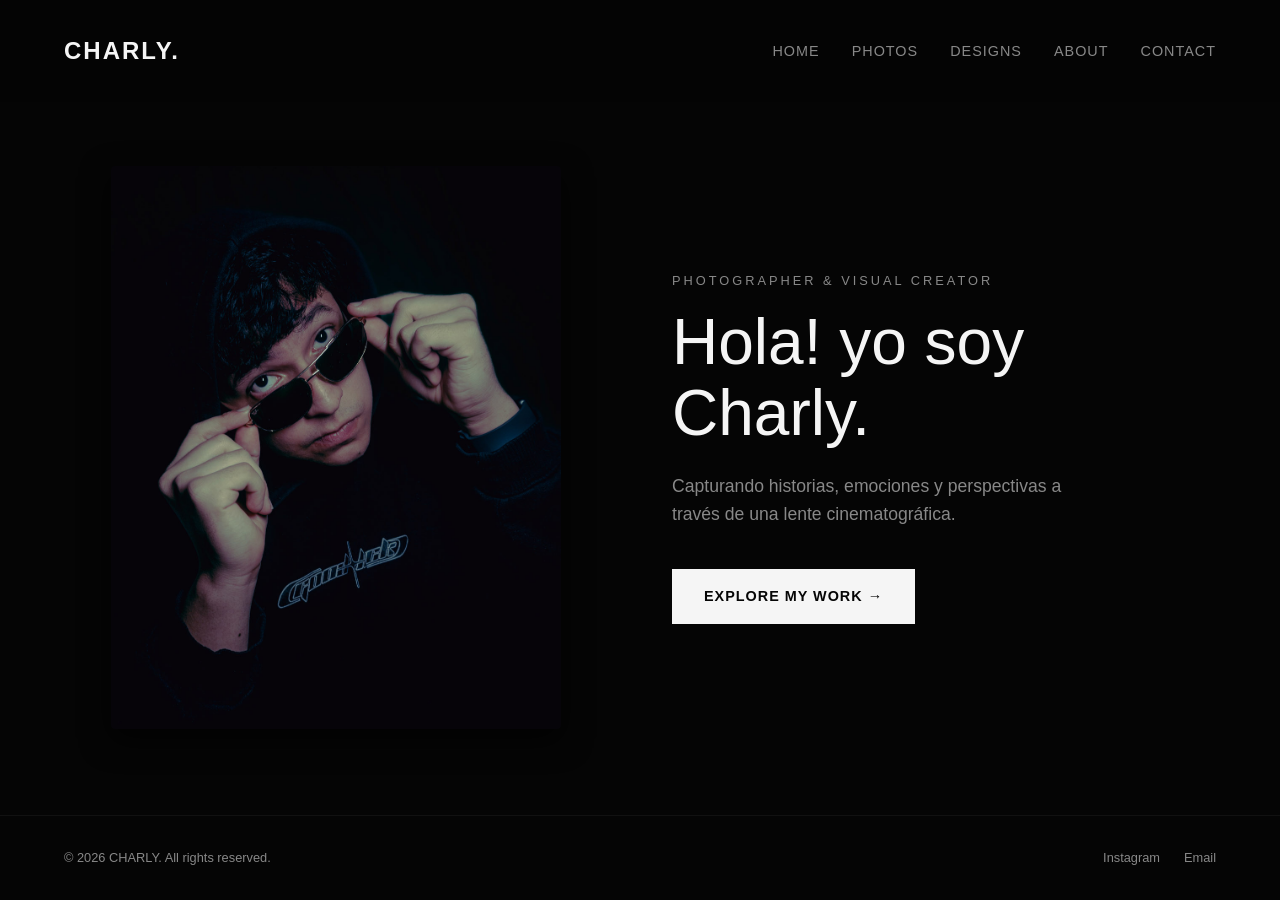
<file: index.html>
<!DOCTYPE html>
<html lang="es">
<head>
    <meta charset="UTF-8">
    <meta name="viewport" content="width=device-width, initial-scale=1.0">
    <title>CHARLY. | Photographer & Visual Creator</title>
    <link rel="stylesheet" href="css/style.css">
</head>
<body>
    <!-- Navegación Superior -->
    <header class="navbar">
        <div class="logo">
    <a href="index.html" style="text-decoration: none; color: inherit;">CHARLY.</a>
</div>
 <nav>
<ul class="nav-links">
    <li><a href="index.html">HOME</a></li>
    <li><a href="photos.html">PHOTOS</a></li>
    <li><a href="designs.html">DESIGNS</a></li>
    <li><a href="about.html">ABOUT</a></li>
    <li><a href="contact.html">CONTACT</a></li>
</ul>
        </nav>
    </header>

    <!-- Presentación Principal (HOME) -->
    <main class="hero-section">
       <div class="hero-image-container">
            <img src="assets/images/retrato.jpg" alt="Retrato de Carlos Ávila" class="hero-photo">
        </div>
        <div class="hero-text">
            <p class="subtitle">PHOTOGRAPHER & VISUAL CREATOR</p>
            <h1 class="title">Hola! yo soy Charly.</h1>
            <p class="description">
                Capturando historias, emociones y perspectivas a través de una lente cinematográfica.
            </p>
            <a href="photos.html" class="btn-explore">EXPLORE MY WORK &rarr;</a>
        </div>
    </main>

    <!-- Pie de página compartido -->
    <footer class="footer">
        <p>&copy; 2026 CHARLY. All rights reserved.</p>
        <div class="social-links">
<a href="https://www.instagram.com/charly.ph.arg/" target="_blank" rel="noopener noreferrer">Instagram</a>
<a href="mailto:sornozacarlos77@gmail.com">Email</a>
        </div>
    </footer>

    <script src="js/main.js"></script>
</body>
</html>
</file>
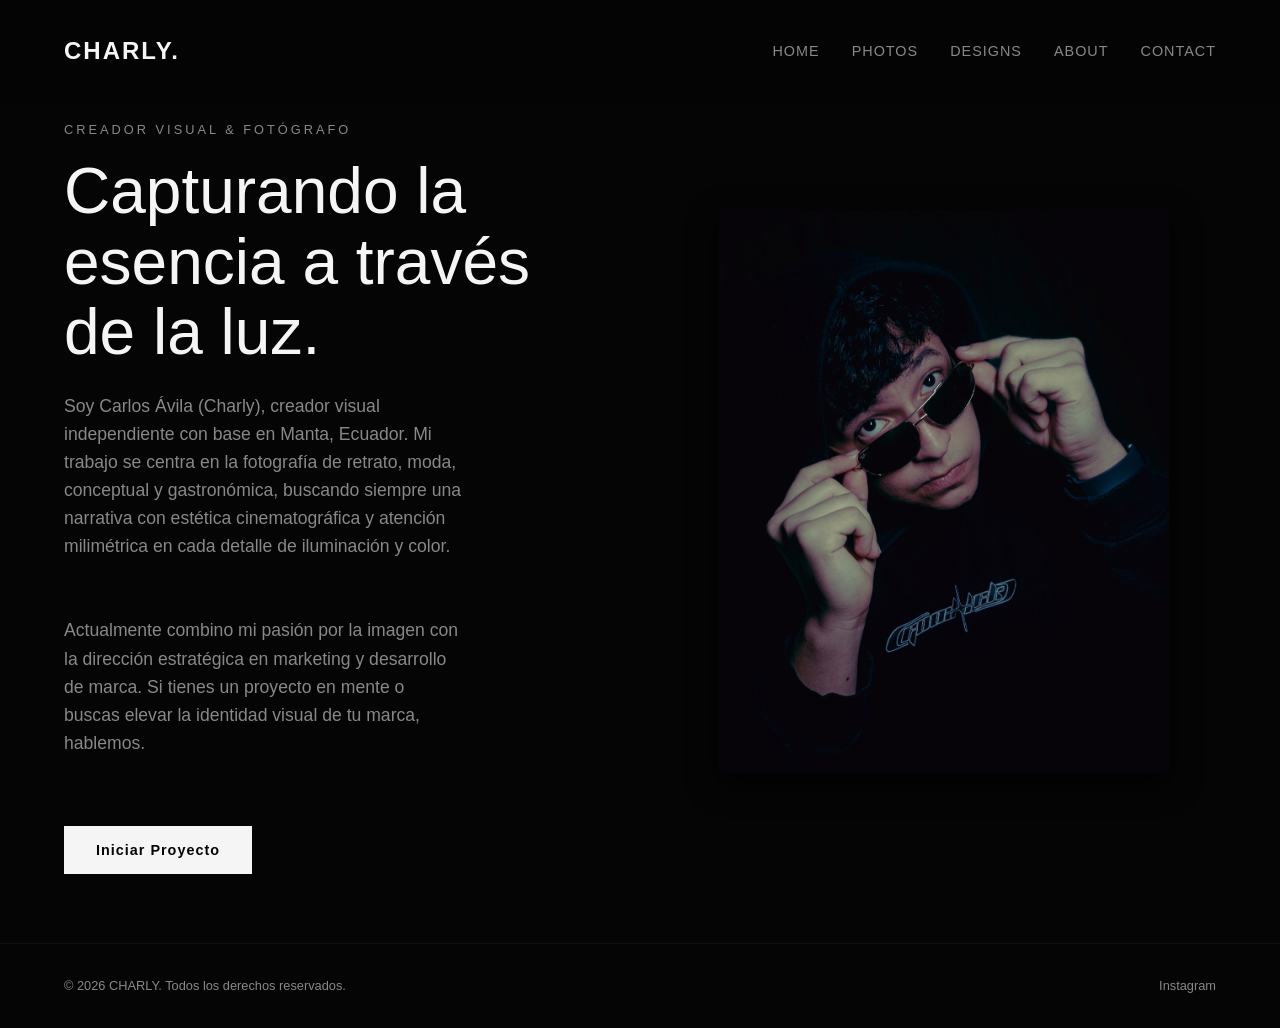
<file: about.html>
<!DOCTYPE html>
<html lang="es">
<head>
    <meta charset="UTF-8">
    <meta name="viewport" content="width=device-width, initial-scale=1.0">
    <title>Acerca de | CHARLY.</title>
    <link rel="stylesheet" href="css/style.css">
</head>
<body>

    <!-- Navbar Compartida -->
    <header class="navbar">
        <div class="logo"><a href="index.html" style="color: inherit; text-decoration: none;">CHARLY.</a></div>
        <nav>
<ul class="nav-links">
    <li><a href="index.html">HOME</a></li>
    <li><a href="photos.html">PHOTOS</a></li>
    <li><a href="designs.html">DESIGNS</a></li>
    <li><a href="about.html">ABOUT</a></li>
    <li><a href="contact.html">CONTACT</a></li>
</ul>
        </nav>
    </header>

    <!-- Contenido Principal: About & Contacto -->
    <main class="about-section">
        <div class="about-container">
            <div class="about-text">
                <span class="subtitle">Creador Visual & Fotógrafo</span>
                <h1 class="title">Capturando la esencia a través de la luz.</h1>
                <p class="description">
                    Soy Carlos Ávila (Charly), creador visual independiente con base en Manta, Ecuador. Mi trabajo se centra en la fotografía de retrato, moda, conceptual y gastronómica, buscando siempre una narrativa con estética cinematográfica y atención milimétrica en cada detalle de iluminación y color.
                </p>
                <p class="description" style="margin-top: 1rem;">
                    Actualmente combino mi pasión por la imagen con la dirección estratégica en marketing y desarrollo de marca. Si tienes un proyecto en mente o buscas elevar la identidad visual de tu marca, hablemos.
                </p>

                <!-- Llamada a la Acción (CTA) de Contacto Limpia -->
<div class="cta-container" style="margin-top: 2.5rem;">
    <a href="mailto:sornozacarlos77@gmail.com" class="btn-explore">Iniciar Proyecto</a>
</div>
            </div>

            <!-- Contenedor para tu foto o el setup -->
            <div class="about-image-container">
<img src="assets/images/retrato.jpg" alt="Carlos Ávila - Creador Visual" class="hero-photo">
            </div>
        </div>
    </main>

    <!-- Footer Compartido con solo Instagram -->
    <footer class="footer">
        <p>© 2026 CHARLY. Todos los derechos reservados.</p>
        <div class="social-links">
            <a href="https://www.instagram.com/charly.ph.arg/" target="_blank">Instagram</a>
        </div>
    </footer>

</body>
</html>
</file>
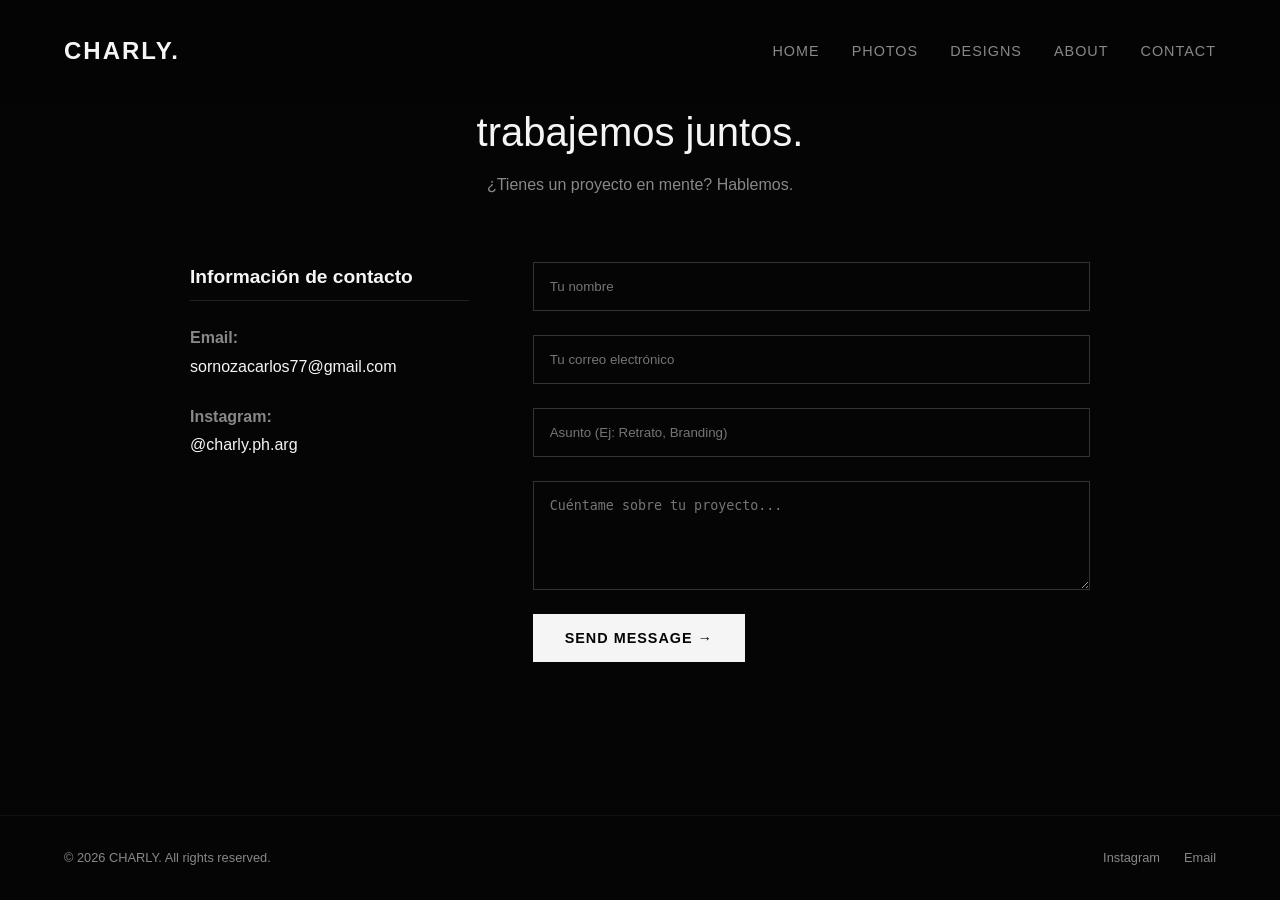
<file: contact.html>
<!DOCTYPE html>
<html lang="es">
<head>
    <meta charset="UTF-8">
    <meta name="viewport" content="width=device-width, initial-scale=1.0">
    <title>Contact | CHARLY.</title>
    <link rel="stylesheet" href="css/style.css">
</head>
<body>
    <header class="navbar">
<div class="logo">
    <a href="index.html" style="text-decoration: none; color: inherit;">CHARLY.</a>
</div>
<nav>
<ul class="nav-links">
    <li><a href="index.html">HOME</a></li>
    <li><a href="photos.html">PHOTOS</a></li>
    <li><a href="designs.html">DESIGNS</a></li>
    <li><a href="about.html">ABOUT</a></li>
    <li><a href="contact.html">CONTACT</a></li>
</ul>
        </nav>
    </header>

    <main style="margin-top: 100px; padding: 0 5%; flex-grow: 1; display: flex; flex-direction: column; align-items: center;">
        <div style="text-align: center; margin-bottom: 4rem;">
            <h1 style="font-size: 2.5rem; margin-bottom: 0.5rem; font-weight: 500;">trabajemos juntos.</h1>
            <p style="color: var(--text-muted);">¿Tienes un proyecto en mente? Hablemos.</p>
        </div>
        
        <div style="display: flex; flex-wrap: wrap; gap: 4rem; width: 100%; max-width: 900px; justify-content: space-between;">
            <!-- Información -->
            <div style="flex: 1; min-width: 250px;">
                <h2 style="font-size: 1.2rem; margin-bottom: 1.5rem; border-bottom: 1px solid #222; padding-bottom: 0.5rem;">Información de contacto</h2>
                <p style="margin-bottom: 1.5rem;">
                    <strong style="color: var(--text-muted); display: block; margin-bottom: 0.2rem;">Email:</strong>
                    sornozacarlos77@gmail.com
                </p>
                <p>
                    <strong style="color: var(--text-muted); display: block; margin-bottom: 0.2rem;">Instagram:</strong>
                    @charly.ph.arg
                </p>
            </div>

            <!-- Formulario -->
            <div style="flex: 2; min-width: 300px;">
        <form action="https://formspree.io/f/xoeeywpd" method="POST" style="display: flex; flex-direction: column; gap: 1.5rem;">
    <input type="text" name="nombre" placeholder="Tu nombre" style="background: transparent; border: 1px solid #333; padding: 1rem; color: var(--text-main);">
    <input type="email" name="email" placeholder="Tu correo electrónico" style="background: transparent; border: 1px solid #333; padding: 1rem; color: var(--text-main);">
    <input type="text" name="asunto" placeholder="Asunto (Ej: Retrato, Branding)" style="background: transparent; border: 1px solid #333; padding: 1rem; color: var(--text-main);">
    <textarea name="mensaje" rows="5" placeholder="Cuéntame sobre tu proyecto..." style="background: transparent; border: 1px solid #333; padding: 1rem; color: var(--text-main);"></textarea>
    <button type="submit" class="btn-explore" style="border: none; cursor: pointer; align-self: flex-start;">SEND MESSAGE →</button>
</form>
            </div>
        </div>
    </main>

    <footer class="footer">
        <p>&copy; 2026 CHARLY. All rights reserved.</p>
        <div class="social-links">
            <a href="https://instagram.com/charly.ph.arg" target="_blank">Instagram</a>
            <a href="mailto:sornozacarlos77@gmail.com">Email</a>
        </div>
    </footer>
</body>
</html>
</file>
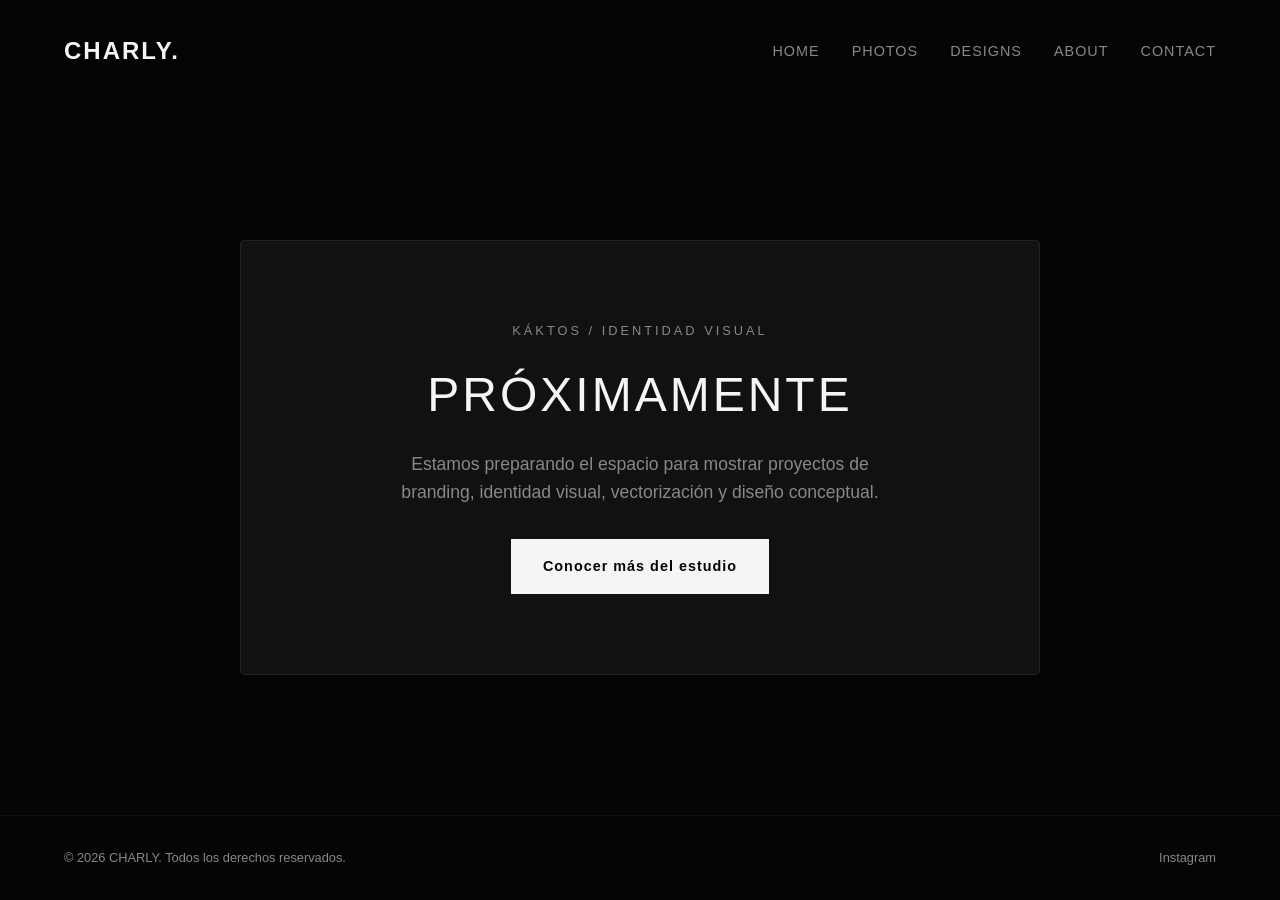
<file: designs.html>
<!DOCTYPE html>
<html lang="es">
<head>
    <meta charset="UTF-8">
    <meta name="viewport" content="width=device-width, initial-scale=1.0">
    <title>Designs | CHARLY.</title>
    <link rel="stylesheet" href="css/style.css">
</head>
<body>

    <!-- Navbar Compartida -->
    <header class="navbar">
        <div class="logo"><a href="index.html" style="color: inherit; text-decoration: none;">CHARLY.</a></div>
<nav>
<ul class="nav-links">
    <li><a href="index.html">HOME</a></li>
    <li><a href="photos.html">PHOTOS</a></li>
    <li><a href="designs.html">DESIGNS</a></li>
    <li><a href="about.html">ABOUT</a></li>
    <li><a href="contact.html">CONTACT</a></li>
</ul>
        </nav>
    </header>

    <!-- Contenido Principal: Designs / Próximamente -->
    <main style="flex-grow: 1; display: flex; align-items: center; justify-content: center; padding: 0 5%; margin-top: 100px;">
        <div style="width: 100%; max-width: 800px; text-align: center;">
            
            <!-- Banner de Próximamente Estilizado -->
            <div class="coming-soon-banner" style="padding: 5rem 2rem; background-color: #111; color: #f5f5f5; border: 1px solid #222;">
                <span class="subtitle" style="display: block; margin-bottom: 1rem;">KÁKTOS / Identidad Visual</span>
                <h2 style="font-size: 3rem; font-weight: 500; letter-spacing: 3px; margin-bottom: 1rem;">PRÓXIMAMENTE</h2>
                <p style="color: var(--text-muted); font-size: 1.1rem; max-width: 500px; margin: 0 auto 2rem auto;">
                    Estamos preparando el espacio para mostrar proyectos de branding, identidad visual, vectorización y diseño conceptual.
                </p>
                <a href="about.html" class="btn-explore" style="display: inline-block;">Conocer más del estudio</a>
            </div>

        </div>
    </main>

    <!-- Footer Compartido -->
    <footer class="footer">
        <p>© 2026 CHARLY. Todos los derechos reservados.</p>
        <div class="social-links">
            <a href="https://www.instagram.com/charly.ph.arg/" target="_blank">Instagram</a>
        </div>
    </footer>

</body>
</html>
</file>
<file: css/style.css>
/* Variables globales - Estética Cinematográfica */
:root {
  --bg-color: #050505;
  --text-main: #f5f5f5;
  --text-muted: #888888;
  --font-main: "Helvetica Neue", Arial, sans-serif;
}

* {
  margin: 0;
  padding: 0;
  box-sizing: border-box;
}

@keyframes fadeInPage {
  from {
    opacity: 0;
    transform: translateY(8px);
  }
  to {
    opacity: 1;
    transform: translateY(0);
  }
}

body {
  background-color: var(--bg-color);
  color: var(--text-main);
  font-family: var(--font-main);
  line-height: 1.6;
  display: flex;
  flex-direction: column;
  min-height: 100vh;
  animation: fadeInPage 0.4s ease-out forwards;
}

/* Navbar */
.navbar {
  display: flex;
  justify-content: space-between;
  align-items: center;
  padding: 2rem 5%;
  position: fixed;
  width: 100%;
  top: 0;
  z-index: 100;
  background: rgba(5, 5, 5, 0.9);
  backdrop-filter: blur(10px);
}

.logo {
  font-size: 1.5rem;
  font-weight: 700;
  letter-spacing: 2px;
}

.nav-links {
  list-style: none;
  display: flex;
  gap: 2rem;
}

.nav-links a {
  color: var(--text-muted);
  text-decoration: none;
  font-size: 0.9rem;
  letter-spacing: 1px;
  transition: color 0.3s ease;
}

.nav-links a:hover,
.nav-links a.active {
  color: var(--text-main);
}

/* Hero Section (HOME) */
.hero-section {
  flex-grow: 1;
  display: flex;
  align-items: center;
  justify-content: space-between;
  padding: 0 5%;
  margin-top: 80px;
  gap: 4rem;
}

.hero-image-container {
  flex: 1;
  display: flex;
  justify-content: center;
}

.photo-placeholder {
  width: 100%;
  max-width: 450px;
  aspect-ratio: 4/5;
  background-color: #111111;
  border: 1px dashed #333;
  display: flex;
  align-items: center;
  justify-content: center;
  color: var(--text-muted);
  font-size: 0.9rem;
  letter-spacing: 2px;
}

.hero-text {
  flex: 1;
  display: flex;
  flex-direction: column;
  align-items: flex-start;
}

.subtitle {
  font-size: 0.8rem;
  letter-spacing: 3px;
  color: var(--text-muted);
  text-transform: uppercase;
  margin-bottom: 1rem;
}

.title {
  font-size: 4rem;
  font-weight: 500;
  margin-bottom: 1.5rem;
  line-height: 1.1;
}

.description {
  font-size: 1.1rem;
  color: var(--text-muted);
  max-width: 400px;
  margin-bottom: 2.5rem;
}

.btn-explore {
  color: var(--bg-color);
  background-color: var(--text-main);
  padding: 1rem 2rem;
  text-decoration: none;
  font-weight: 600;
  font-size: 0.9rem;
  letter-spacing: 1px;
  transition: transform 0.3s ease, background-color 0.3s ease;
}

.btn-explore:hover {
  background-color: #cccccc;
  transform: translateX(5px);
}

.hero-photo {
  width: 100%;
  max-width: 450px;
  aspect-ratio: 4/5;
  object-fit: cover;
  border-radius: 4px;
  box-shadow: 0 10px 30px rgba(0, 0, 0, 0.8);
}

/* Galería y Elementos */
.gallery-grid {
  display: grid;
  grid-template-columns: repeat(auto-fill, minmax(280px, 1fr));
  gap: 2rem;
  width: 100%;
}

.gallery-photo {
  width: 100%;
  height: 350px;
  object-fit: cover;
  border-radius: 4px;
  box-shadow: 0 5px 15px rgba(0, 0, 0, 0.6);
  transition: transform 0.3s ease;
  cursor: pointer;
}

.gallery-photo:hover {
  transform: scale(1.02);
}

/* Transición base y filtros para los elementos de la galería */
.photo-item {
  transition: opacity 0.4s ease, transform 0.4s ease;
  opacity: 1;
  transform: translateY(0);
}

.photo-item.hidden {
  opacity: 0;
  transform: translateY(15px);
  pointer-events: none;
  display: none !important;
}

/* Banners de Próximamente (Actualizados acorde al estilo cinematográfico oscuro) */
.coming-soon-banner {
  width: 100%;
  padding: 4rem 2rem;
  background-color: #111111;
  color: var(--text-main);
  text-align: center;
  border: 1px solid #222;
  border-radius: 4px;
  margin: 2rem 0;
  box-shadow: 0 4px 12px rgba(0, 0, 0, 0.5);
}

.coming-soon-banner h2 {
  font-size: 2rem;
  font-weight: 500;
  letter-spacing: 2px;
  margin-bottom: 0.5rem;
  text-transform: uppercase;
}

.coming-soon-banner p {
  font-size: 1rem;
  color: var(--text-muted);
}

/* Lightbox Animado y Optimizado */
@keyframes zoomIn {
  from {
    transform: scale(0.8);
    opacity: 0;
  }
  to {
    transform: scale(1);
    opacity: 1;
  }
}

#lightbox {
  display: none;
  position: fixed;
  z-index: 999;
  top: 0;
  left: 0;
  width: 100vw;
  height: 100vh;
  background: rgba(0, 0, 0, 0.95);
  justify-content: center;
  align-items: center;
  cursor: pointer;
  padding: 20px;
  box-sizing: border-box;
}

#lightbox-img {
  max-width: 90vw;
  max-height: 85vh;
  width: auto;
  height: auto;
  object-fit: contain;
  border-radius: 4px;
  box-shadow: 0 10px 30px rgba(0, 0, 0, 0.8);
  animation: zoomIn 0.3s cubic-bezier(0.16, 1, 0.3, 1) forwards;
}

/* Footer compartido */
.footer {
  display: flex;
  justify-content: space-between;
  align-items: center;
  padding: 2rem 5%;
  font-size: 0.8rem;
  color: var(--text-muted);
  border-top: 1px solid #111111;
  margin-top: auto;
}

.social-links {
  display: flex;
  gap: 1.5rem;
}

.social-links a {
  color: var(--text-muted);
  text-decoration: none;
  transition: color 0.3s ease;
}

.social-links a:hover {
  color: var(--text-main);
}

/* Estilos específicos para la sección About / Contacto */
.about-section {
  flex-grow: 1;
  display: flex;
  align-items: center;
  padding: 0 5%;
  margin-top: 120px;
  margin-bottom: 80px;
}

.about-container {
  display: flex;
  align-items: center;
  justify-content: space-between;
  width: 100%;
  gap: 4rem;
}

.about-text {
  flex: 1;
  display: flex;
  flex-direction: column;
  align-items: flex-start;
}

.about-image-container {
  flex: 1;
  display: flex;
  justify-content: center;
}

/* Diseño Móvil Responsivo */
@media (max-width: 768px) {
  .hero-section {
    flex-direction: column;
    text-align: center;
    gap: 2rem;
    padding-top: 2rem;
  }
  .hero-text {
    align-items: center;
  }
  .title {
    font-size: 2.5rem;
  }
  .about-container {
    flex-direction: column;
    text-align: center;
    gap: 2rem;
  }
  .about-text {
    align-items: center;
  }
}
</file>
